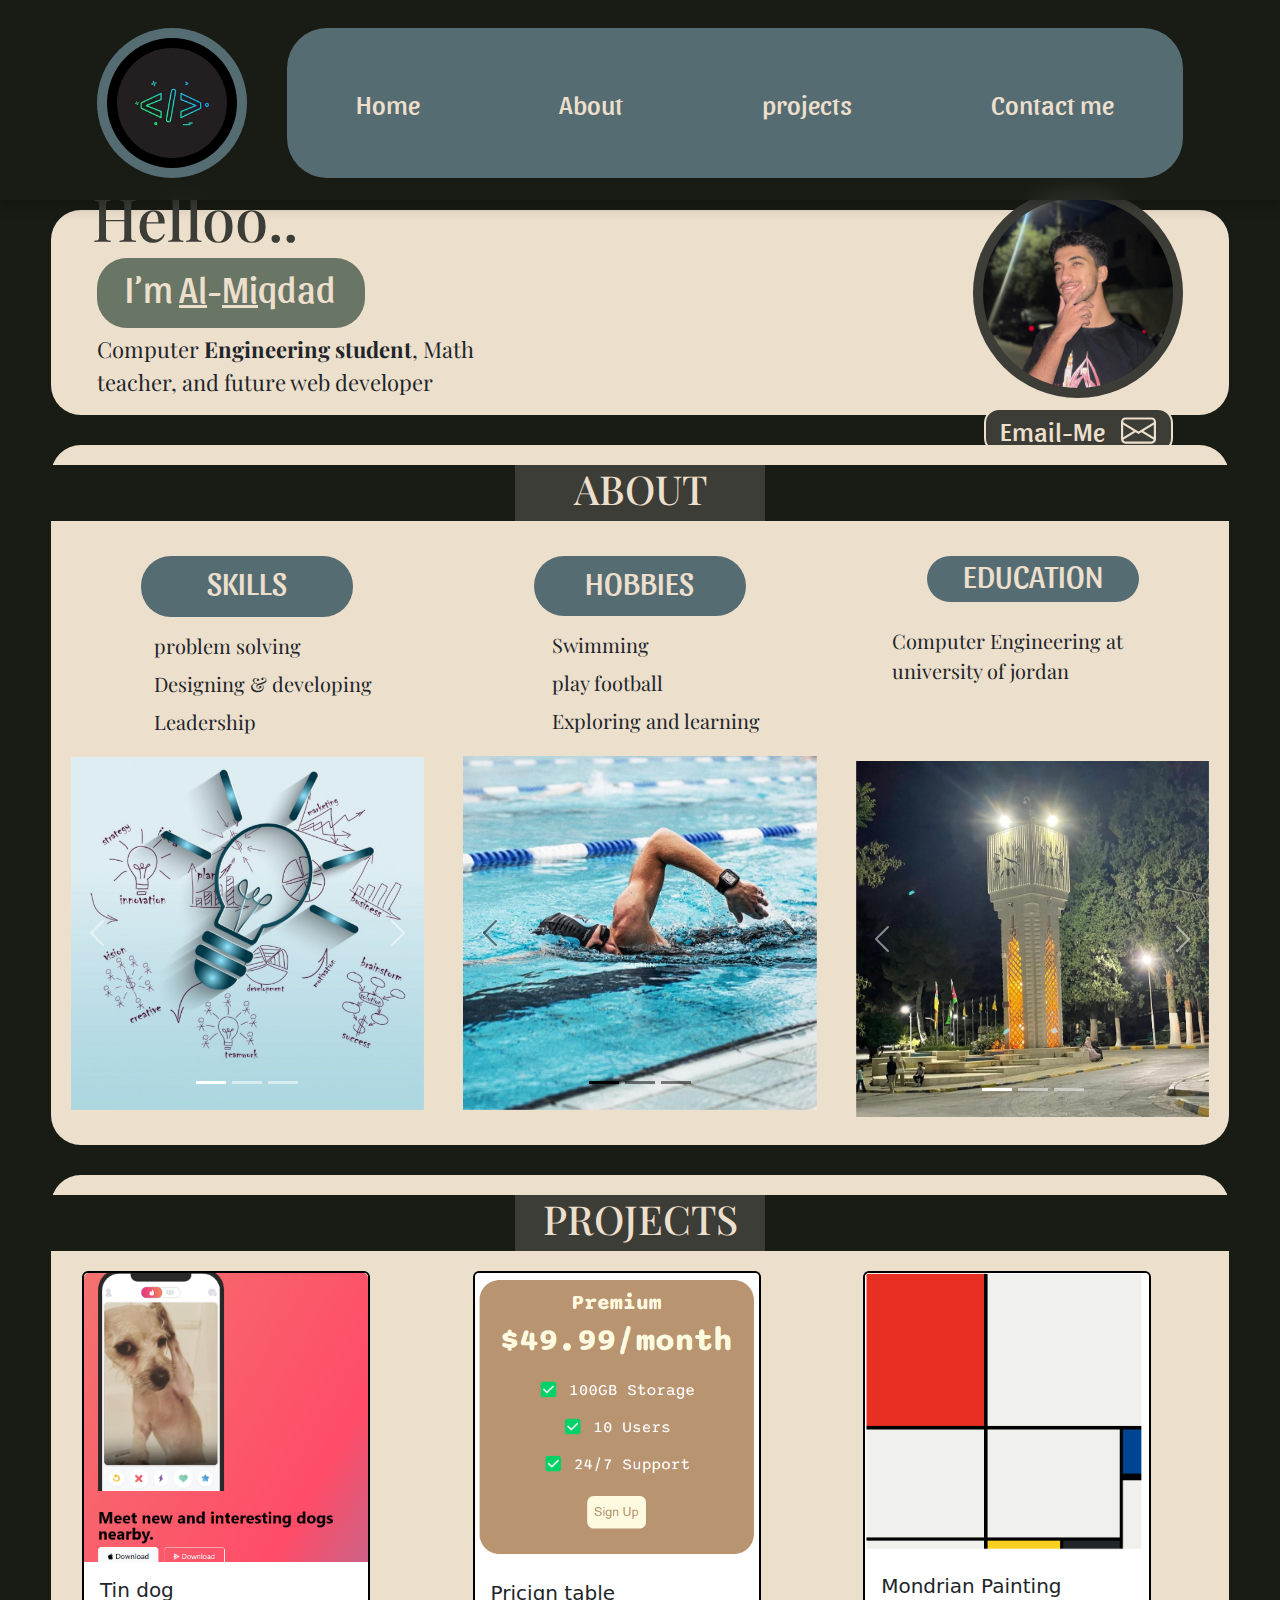
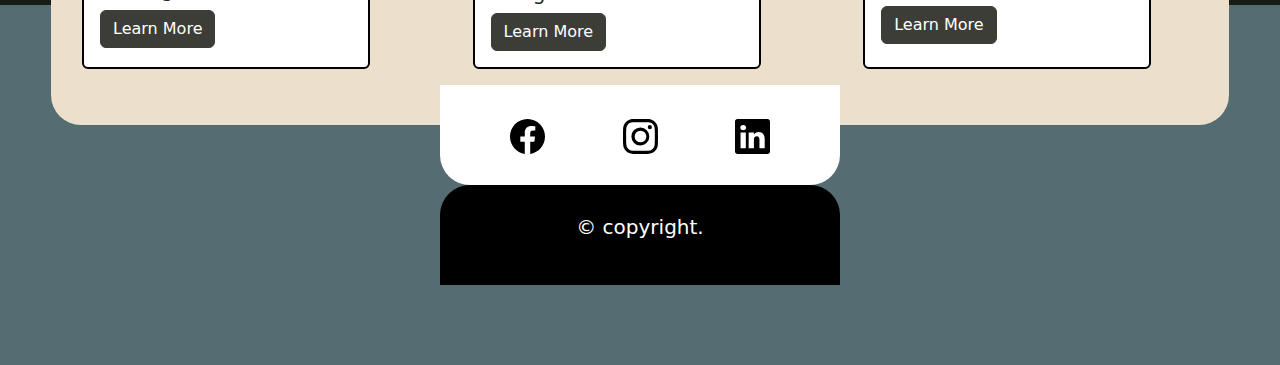
<file: index.html>
<!DOCTYPE html>
<html lang="en">
<head> 
    <meta charset="UTF-8">
    <meta name="viewport" content="width=device-width, initial-scale=1.0">
    <title>Almiqdad || capstone 2</title>
    <link rel="stylesheet" href="style.css">
    <link rel="preconnect" href="https://fonts.googleapis.com">
<link rel="preconnect" href="https://fonts.gstatic.com" crossorigin>
<link href="https://fonts.googleapis.com/css2?family=Sansita:ital,wght@0,400;0,700;0,800;0,900;1,400;1,700;1,800;1,900&display=swap" rel="stylesheet">

<link rel="preconnect" href="https://fonts.googleapis.com">
<link rel="preconnect" href="https://fonts.gstatic.com" crossorigin>
<link href="https://fonts.googleapis.com/css2?family=Merriweather:ital,wght@0,300;0,400;0,700;0,900;1,300;1,400;1,700;1,900&family=Sansita:ital,wght@0,400;0,700;0,800;0,900;1,400;1,700;1,800;1,900&display=swap" rel="stylesheet">

<link rel="preconnect" href="https://fonts.googleapis.com">
<link rel="preconnect" href="https://fonts.gstatic.com" crossorigin>
<link href="https://fonts.googleapis.com/css2?family=Playfair+Display:ital,wght@0,400..900;1,400..900&display=swap" rel="stylesheet">

<link href="https://cdn.jsdelivr.net/npm/bootstrap@5.3.3/dist/css/bootstrap.min.css" rel="stylesheet" integrity="sha384-QWTKZyjpPEjISv5WaRU9OFeRpok6YctnYmDr5pNlyT2bRjXh0JMhjY6hW+ALEwIH" crossorigin="anonymous">


<link rel="stylesheet" href="style.css">
</head>

<body>
    
    <section class="navbar"  id = "navbar" style="z-index: 5;">
        <div class="circle1">
            <div class="circle1-nested">
                <img src="./img/code.jpg" alt="logo-code"
                class="logo code1">
            </div>
        </div>
        <div class="nav">
            <a href="#home" class="home nav-button">Home</a>
            <a href="#about" class="about nav-button">About</a>
            <a href="#projects" class="projects nav-button">projects</a>
            <a href="#footer" class="contact nav-button">Contact me</a>
        </div>
        <div class="circle2">
            <div class="circle2-nested">
                  <img src="./img/code.jpg" alt="logo-code"
                  class="logo code2">
            </div>
        </div>






    </section>

    <section class="home-section" id="home">

    <div class="homee">
        <div class="left">
            <h1 class="hello">Helloo..</h1>
            <div class="name">
                <h1>I’m <span>Al</span>-<span>Mi</span>qdad</h1> 
            </div>
            <div class="desc-div">
                <p class="desc">Computer <b>Engineering student</b>, Math teacher, and future web developer</p>
            </div>
            

        </div>
        <div class="right">
          <div class="right-pic"> 
              <img src="./img/ME.jpg" alt="ME" class="me" style="object-fit: fill;">
          </div>
          <div class="email-button"> 
              <a href="mailto:jon@almiqdadalnaeme@gmial.com">Email-Me</a>
              <svg xmlns="http://www.w3.org/2000/svg" width="16" height="16" fill="currentColor" class="bi bi-envelope" viewBox="0 0 16 16">
                <path d="M0 4a2 2 0 0 1 2-2h12a2 2 0 0 1 2 2v8a2 2 0 0 1-2 2H2a2 2 0 0 1-2-2zm2-1a1 1 0 0 0-1 1v.217l7 4.2 7-4.2V4a1 1 0 0 0-1-1zm13 2.383-4.708 2.825L15 11.105zm-.034 6.876-5.64-3.471L8 9.583l-1.326-.795-5.64 3.47A1 1 0 0 0 2 13h12a1 1 0 0 0 .966-.741M1 11.105l4.708-2.897L1 5.383z"/>
              </svg>
          </div>
        </div>
    </div>

    </section>

    <section class="about-section" id="about">
        <div class="about-me">
            <div class="up">   
              <div class="header"> 
                <h1 class="about-header">ABOUT</h1>
              </div>
            </div>

            <div class="down">  

                <div class="skills sections">
                    <div class="skills-head head">
                        <h2 class="skills">SKILLS</h2>
                    </div>

                    <div class="skills-points points">
                        <ul class="un-list">
                            <li>problem solving</li>
                            <li>Designing & developing</li>
                            <li>Leadership</li>
                        </ul>
                    </div>

                    <div class="skills-carousel carousel-me">

                        <div id="carouselExampleIndicators" class="carousel slide">
                            <div class="carousel-indicators">
                              <button type="button" data-bs-target="#carouselExampleIndicators" data-bs-slide-to="0" class="active" aria-current="true" aria-label="Slide 1"></button>
                              <button type="button" data-bs-target="#carouselExampleIndicators" data-bs-slide-to="1" aria-label="Slide 2"></button>
                              <button type="button" data-bs-target="#carouselExampleIndicators" data-bs-slide-to="2" aria-label="Slide 3"></button>
                            </div>
                            <div class="carousel-inner">
                              <div class="carousel-item active">
                                <img src="./img/design.jpg" class="d-block w-100" alt="blub">
                              </div>
                              <div class="carousel-item">
                                <img src="./img/problem solving.jpg" class="d-block w-100" alt="...">
                              </div>
                              <div class="carousel-item">
                                <img src="./img/leadership.jpg" class="d-block w-100" alt="...">
                              </div>
                            </div>
                            <button class="carousel-control-prev" type="button" data-bs-target="#carouselExampleIndicators" data-bs-slide="prev">
                              <span class="carousel-control-prev-icon" aria-hidden="true"></span>
                              <span class="visually-hidden">Previous</span>
                            </button>
                            <button class="carousel-control-next" type="button" data-bs-target="#carouselExampleIndicators" data-bs-slide="next">
                              <span class="carousel-control-next-icon" aria-hidden="true"></span>
                              <span class="visually-hidden">Next</span>
                            </button>
                          </div>
                    </div>
                </div>

                <div class="hobbies sections">
                    <div class="hobbies-head head">
                        <h2 class="hobbies">HOBBIES</h2>
                    </div>
                    <div class="hobbies-points points">
                        <ul class="un-list">
                            <li>Swimming</li>
                            <li>play football</li>
                            <li>Exploring and learning</li>
                        </ul>
                    </div>
                    <div class="hobbies-carousel carousel-me">
                        <div id="carouselExampleDark" class="carousel carousel-dark slide">
                            <div class="carousel-indicators">
                              <button type="button" data-bs-target="#carouselExampleDark" data-bs-slide-to="0" class="active" aria-current="true" aria-label="Slide 1"></button>
                              <button type="button" data-bs-target="#carouselExampleDark" data-bs-slide-to="1" aria-label="Slide 2"></button>
                              <button type="button" data-bs-target="#carouselExampleDark" data-bs-slide-to="2" aria-label="Slide 3"></button>
                            </div>
                            <div class="carousel-inner">
                              <div class="carousel-item active" data-bs-interval="10000">
                                <img src="./img/swimming.jpg" class="d-block w-100" alt="swim pool">
                                <div class="carousel-caption d-none d-md-block">
                                  
                                </div>
                              </div>
                              <div class="carousel-item" data-bs-interval="2000">
                                <img src="./img/football.jpg" class="d-block w-100" alt="...">
                                <div class="carousel-caption d-none d-md-block">
                                  
                                </div>
                              </div>
                              <div class="carousel-item">
                                <img src="./img/exploring.jpg" class="d-block w-100" alt="...">
                                <div class="carousel-caption d-none d-md-block">
                                  
                                </div>
                              </div>
                            </div>
                            <button class="carousel-control-prev" type="button" data-bs-target="#carouselExampleDark" data-bs-slide="prev">
                              <span class="carousel-control-prev-icon" aria-hidden="true"></span>
                              <span class="visually-hidden">Previous</span>
                            </button>
                            <button class="carousel-control-next" type="button" data-bs-target="#carouselExampleDark" data-bs-slide="next">
                              <span class="carousel-control-next-icon" aria-hidden="true"></span>
                              <span class="visually-hidden">Next</span>
                            </button>
                          </div>
                    </div>
                </div>

                <div class="education sections">
                    <div class="education-head head">
                        <h2 class="education">EDUCATION</h2>
                    </div>
                    <div class="education-points points">
                        <ul class="un-list ">
                            <li>Computer
                                Engineering at
                                university of jordan</li>
                        </ul>
                    </div>
                    <div class="education-carousel carousel-me">
                        <div id="carouselExampleCaptions" class="carousel slide">
                            <div class="carousel-indicators ">
                              <button type="button" data-bs-target="#carouselExampleCaptions" data-bs-slide-to="0" class="active" aria-current="true" aria-label="Slide 1"></button>
                              <button type="button" data-bs-target="#carouselExampleCaptions" data-bs-slide-to="1" aria-label="Slide 2"></button>
                              <button type="button" data-bs-target="#carouselExampleCaptions" data-bs-slide-to="2" aria-label="Slide 3"></button>
                            </div>
                            <div class="carousel-inner">
                              <div class="carousel-item active">
                                <img src="./img/clk.jpg" class="d-block w-100" alt="clock">
                                <div class="carousel-caption d-none d-md-block">
                                  
                                </div>
                              </div>
                              <div class="carousel-item">
                                <img src="./img/Green ground.jpg" class="d-block w-100" alt="...">
                                <div class="carousel-caption d-none d-md-block">
                                  
                                </div>
                              </div>
                              <div class="carousel-item">
                                <img src="./img/الدرج.jpg" class="d-block w-100" alt="...">
                                <div class="carousel-caption d-none d-md-block">
                                  
                                </div>
                              </div>
                            </div>
                            <button class="carousel-control-prev" type="button" data-bs-target="#carouselExampleCaptions" data-bs-slide="prev">
                              <span class="carousel-control-prev-icon" aria-hidden="true"></span>
                              <span class="visually-hidden">Previous</span>
                            </button>
                            <button class="carousel-control-next" type="button" data-bs-target="#carouselExampleCaptions" data-bs-slide="next">
                              <span class="carousel-control-next-icon" aria-hidden="true"></span>
                              <span class="visually-hidden">Next</span>
                            </button>
                          </div>
                    </div>
                </div> 

                


            </div>



        </div>

    </section>
    <section class="projects-section " id="projects">
        <div class="project">  

            <div class="up-project">
              <div class="header">
                <h2>PROJECTS</h2>
              </div>
            </div>

            
            <div class="down-project container">
              
              <div class="card item1" style="width: 18rem;" >
                <img src="./img/TinDog.png" class="card-img-top" alt="project">
                <div class="card-body dog">
                  <h5 class="card-title">Tin dog</h5>   
                  <a href="https://almiqdad515.github.io/TinDog/" class="btn btn-primary" target="_blank">Learn More</a>
                </div>
              </div>

              <div class="card item2" style="width: 18rem;">
                <img src="./img/Pricing table.png" class="card-img-top" alt="project">
                <div class="card-body">
                  <h5 class="card-title">Pricign table</h5>  
                  <a href="https://almiqdad515.github.io/Pricing-table2/" class="btn btn-primary" target="_blank">Learn More</a>
                </div>
              </div>

              <div class="card item3" style="width: 18rem;">
                <img src="./img/gridProject.png" class="card-img-top" alt="project">
                <div class="card-body">
                  <h5 class="card-title">Mondrian Painting</h5>
                  <a href="https://almiqdad515.github.io/Mondrian1-/" class="btn btn-primary" target="_blank">Learn More</a>
                </div>
              </div>

              
            </div> 
        </div>
            
    </section>


    <section class="footer contact-me" id="footer">
        <div class="footer-container">
          <div class="social-media" >
            <a href="https://www.facebook.com/people/%D8%A7%D9%84%D9%85%D9%82%D8%AF%D8%A7%D8%AF-%D8%A7%D9%84%D9%86%D8%B9%D9%8A%D9%85%D9%8A/100029932536613/?paipv=0&eav=AfYrrJWAz2fB-Q16plh5p1O0Xd95u0uisbQkmMTLOBWSEFlNaCGVWqYiBVwHd7TA51Y&_rdr" class="facebook social" target="_blank">
            <svg xmlns="http://www.w3.org/2000/svg" width="16" height="16" fill="currentColor" class="bi bi-facebook" viewBox="0 0 16 16">
              <path d="M16 8.049c0-4.446-3.582-8.05-8-8.05C3.58 0-.002 3.603-.002 8.05c0 4.017 2.926 7.347 6.75 7.951v-5.625h-2.03V8.05H6.75V6.275c0-2.017 1.195-3.131 3.022-3.131.876 0 1.791.157 1.791.157v1.98h-1.009c-.993 0-1.303.621-1.303 1.258v1.51h2.218l-.354 2.326H9.25V16c3.824-.604 6.75-3.934 6.75-7.951"/>
            </svg></a>

            <a href="https://www.instagram.com/almqidad_alnaeme/" class="instagram social" target="_blank">
            <svg xmlns="http://www.w3.org/2000/svg" width="16" height="16" fill="currentColor" class="bi bi-instagram" viewBox="0 0 16 16">
              <path d="M8 0C5.829 0 5.556.01 4.703.048 3.85.088 3.269.222 2.76.42a3.9 3.9 0 0 0-1.417.923A3.9 3.9 0 0 0 .42 2.76C.222 3.268.087 3.85.048 4.7.01 5.555 0 5.827 0 8.001c0 2.172.01 2.444.048 3.297.04.852.174 1.433.372 1.942.205.526.478.972.923 1.417.444.445.89.719 1.416.923.51.198 1.09.333 1.942.372C5.555 15.99 5.827 16 8 16s2.444-.01 3.298-.048c.851-.04 1.434-.174 1.943-.372a3.9 3.9 0 0 0 1.416-.923c.445-.445.718-.891.923-1.417.197-.509.332-1.09.372-1.942C15.99 10.445 16 10.173 16 8s-.01-2.445-.048-3.299c-.04-.851-.175-1.433-.372-1.941a3.9 3.9 0 0 0-.923-1.417A3.9 3.9 0 0 0 13.24.42c-.51-.198-1.092-.333-1.943-.372C10.443.01 10.172 0 7.998 0zm-.717 1.442h.718c2.136 0 2.389.007 3.232.046.78.035 1.204.166 1.486.275.373.145.64.319.92.599s.453.546.598.92c.11.281.24.705.275 1.485.039.843.047 1.096.047 3.231s-.008 2.389-.047 3.232c-.035.78-.166 1.203-.275 1.485a2.5 2.5 0 0 1-.599.919c-.28.28-.546.453-.92.598-.28.11-.704.24-1.485.276-.843.038-1.096.047-3.232.047s-2.39-.009-3.233-.047c-.78-.036-1.203-.166-1.485-.276a2.5 2.5 0 0 1-.92-.598 2.5 2.5 0 0 1-.6-.92c-.109-.281-.24-.705-.275-1.485-.038-.843-.046-1.096-.046-3.233s.008-2.388.046-3.231c.036-.78.166-1.204.276-1.486.145-.373.319-.64.599-.92s.546-.453.92-.598c.282-.11.705-.24 1.485-.276.738-.034 1.024-.044 2.515-.045zm4.988 1.328a.96.96 0 1 0 0 1.92.96.96 0 0 0 0-1.92m-4.27 1.122a4.109 4.109 0 1 0 0 8.217 4.109 4.109 0 0 0 0-8.217m0 1.441a2.667 2.667 0 1 1 0 5.334 2.667 2.667 0 0 1 0-5.334"/>
            </svg></a>

            <a href="https://www.linkedin.com/in/almiqdad-alnaeme/" class="linkedin social" target="_blank">
            <svg xmlns="http://www.w3.org/2000/svg" width="16" height="16" fill="currentColor" class="bi bi-linkedin" viewBox="0 0 16 16">
              <path d="M0 1.146C0 .513.526 0 1.175 0h13.65C15.474 0 16 .513 16 1.146v13.708c0 .633-.526 1.146-1.175 1.146H1.175C.526 16 0 15.487 0 14.854zm4.943 12.248V6.169H2.542v7.225zm-1.2-8.212c.837 0 1.358-.554 1.358-1.248-.015-.709-.52-1.248-1.342-1.248S2.4 3.226 2.4 3.934c0 .694.521 1.248 1.327 1.248zm4.908 8.212V9.359c0-.216.016-.432.08-.586.173-.431.568-.878 1.232-.878.869 0 1.216.662 1.216 1.634v3.865h2.401V9.25c0-2.22-1.184-3.252-2.764-3.252-1.274 0-1.845.7-2.165 1.193v.025h-.016l.016-.025V6.169h-2.4c.03.678 0 7.225 0 7.225z"/>
            </svg></a>
            
          </div>
          <div class="copyright">
            <p>© copyright.</p>
          </div>
        </div>   
        
    </section>
    


    <script src="https://cdn.jsdelivr.net/npm/bootstrap@5.3.3/dist/js/bootstrap.bundle.min.js" integrity="sha384-YvpcrYf0tY3lHB60NNkmXc5s9fDVZLESaAA55NDzOxhy9GkcIdslK1eN7N6jIeHz" crossorigin="anonymous"></script>
</body>
</html>
</file>
<file: style.css>
body{
    margin: 0;
    padding: 0;
    box-sizing: border-box;
    background-color: #181c14;
    margin-top: 210px;
}

.navbar{
    display: flex;
    justify-content: center;
    position: fixed;
    width: 100%;
    height: 200px;
    top: 0;
    background-color: rgba(24, 28, 20, 0.5); 
    box-shadow: 0 4px 15px rgba(0, 0, 0, 0.3); 
    backdrop-filter: blur(8px); 
    
}

.circle1{
    width: 150px;
    height: 150px;
    background-color: #556c73;
    border-radius: 50%;
    margin: 20px 20px;
}

.circle1-nested{
    position: relative;
    width: 130px;
    height: 130px;
    background-color: #000;
    border-radius: 50%;
    margin: 10px 10px;
    display: flex;
    justify-content: center;
    align-items: center;
}

.nav{
    width: 70%;
    height: 150px;
    background-color: #556c73;
    border-radius: 40px;
    position: relative;
    margin: 20px 20px;
    display: flex;
    align-items: center;
    justify-content: space-around;
}


section div a{
    color: #ecdfcc;
    text-decoration: none;
    font-family: "Sansita", sans-serif;
    font-weight: 400;
    font-style: normal;
    font-size: 27px;
}

.nav-button:hover{
    color: #000;
    transition: .5s ease;
}


.circle2{
    width: 150px;
    height: 150px;
    background-color: #556c73;
    border-radius: 50%;
    margin: 20px 20px;
}

.circle2-nested{
    position: relative;
    width: 130px;
    height: 130px;
    background-color: #000;
    border-radius: 50%;
    margin: 10px 10px;
    display: flex;
    justify-content: center;
    align-items: center;
}


.logo{
    position: relative;
    width: 110px;
    height: 110px;
    border-radius: 50%;

}


.home-section{
    display: flex;
    justify-content: center;
    margin: 30px 20px;
    height: 45vh;
    padding-top: 200px; 
    margin-top: -200px;
    
}

.homee{
    background-color: #ecdfcc;
    width: 95%;
    border-radius: 30px;
    display: flex;
    align-items: center;
    justify-content: space-around;
    gap: 20px;

}

.left{
    width: 65%;
    margin-bottom: 30px;
    display: flex;
    flex-direction: column;
    align-items: flex-start;
    justify-content: space-evenly;
}

.hello{
    font-size: 60px;
    margin: -5px;
    color: #3c3d37;
    font-family: "Playfair Display", serif;
    font-optical-sizing: auto;
    font-weight: weight;
    font-style: normal;
}

.name{
    background-color: #697565;
    border-radius: 30px;
    display: flex;
    justify-content: center;
    align-items: center;
    width: 35%;
    height: 70px;
    cursor: not-allowed;
    margin-top: 10px;
}

.name h1{
    color: #ecdfcc;
    font-family: "Sansita", system-ui;
    font-weight: 400;
    font-style: normal;
    font-size: 37px;
}

span{
    text-decoration: underline;
}

.desc-div{
    width: 60%;
    margin: -5px 0px;
    display: flex;
    align-items: center;
}

.desc{
    font-size: 22px;
    font-family: "Playfair Display", serif;
    font-optical-sizing: auto;
    font-weight: weight;
    font-style: normal;
    margin-top: 10px;
}

.email-button{
    background-color: #3c3d37;
    color: #ecdfcc;
    width: 90%;
    height: 45px;
    margin-bottom: -15px;
    border-radius: 15px;
    border: 2px solid;
    font-family: "Sansita", sans-serif;
    font-weight: 400;
    font-style: normal;
    cursor: pointer;
    display: flex;
    flex-direction: row;
    justify-content: center;
    gap: 16px;
    
}

.email-button a {
    display: flex;
    justify-content: center;
    align-items: center;
    font-size: 27px;
}

.email-button svg{
    display: flex;
    justify-content: center;
    align-items: center;
    margin-top: 3px;
}


.email-button:hover{
    background-color: #2f2f2f;
    
}




.right{
    display: flex;
    flex-direction: column;
    align-items: center;
    
}


.right-pic{
    width: 210px;
    height: 210px;
    background-color: #3c3d37;
    border: 0px solid black;
    object-fit: fill;
    display: flex;
    align-items: center;
    justify-content: center;
    border-radius: 50%;
    margin-bottom: 10px;
}



.me{
    width: 200px;
    height: 200px;
    border-radius: 50%;
    cursor: not-allowed;
    padding: 5px;
}

.about-section{
    display: flex;
    flex-direction: row;
    justify-content: center;
    margin: 30px 20px;
    height: 100vh;
    padding-top: 200px; 
    margin-top: -200px;   
}

.about-me{
    width: 95%;
    height: 100%;
    background-color: #ecdfcc;
    border-radius: 30px;
    display: flex;
    flex-direction: column;  
    
}

.up{
    margin: 20px 0px;
    display: flex;
    width: 100%;
    justify-content: center;
    background-color: #181c14;
}

.about-header{
    color: #ecdfcc;
    font-size: 40px;
    font-family: "Playfair Display", serif;
    font-optical-sizing: auto;
    font-weight: weight;
    font-style: normal;

}

.down{
    display: flex;
    width: 100%;
    align-items: center;
    justify-content: space-around;
    height: 100%;
}

.sections{
    height: 95%;
    width: 30%;
    display: flex;
    flex-direction: column;
    align-items: center;
    justify-content: space-around;
}


.head{
    width: 60%;
    height: 15%;
    background-color: #556c73;
    border-radius: 30px;
    display: flex;
    justify-content: center;
    align-items: center;
    color: #ecdfcc;
    font-family: "Sansita", system-ui;
    font-weight: lighter;
    font-style: normal;
    font-size: 18px;
}

.points{
    display: flex;
    justify-content: center;
    align-items: center;

}

.un-list{
    margin-top: -10px;
    list-style: none;
    display: flex;
    flex-direction: column;
    align-items: flex-start;
    width: 100%;
    padding-left: -40px;
    font-size: 20px;
    font-family: "Playfair Display", serif;
    font-optical-sizing: auto;
    font-weight: weight;
    font-style: normal;
}
.un-list li{
    margin: 4px;
}

.carousel-me{
    margin-bottom: 20px;
    width: 100%;
}

.skills-points, .hobbies-points{
    margin-top: 20px;
}

.education-points{
    margin:30px 0px;
}

.education-carousel{
    margin-top: 25px;
}




.projects-section{
    display: flex;
    justify-content: center;
    height: 70vh;
    margin: 30px 20px;
    padding-top: 200px; 
    margin-top: -200px; 
    margin-bottom: 0px;
}

.project{
    width: 95%;
    height: 45%;
    background-color: #ecdfcc;
    border-radius: 30px;
    display: flex;
    flex-direction: column;
    padding-bottom: 550px;
}

.up-project{
    margin: 20px 0px;
    display: flex;
    width: 100%;
    justify-content: center;
    background-color: #181c14;
}

.header{
    display: flex;
    justify-content: center;
    align-items: center;
    background-color:#3c3d37;
    width: 250px;
    height: 100%;
}

.header h2{
    color: #ecdfcc;
    font-size: 40px;
    font-family: "Playfair Display", serif;
    font-optical-sizing: auto;
    font-weight: weight;
    font-style: normal;
}

.container{
    display: grid;
    grid-template-rows:  5fr ;
    grid-template-columns:  3fr 0.5fr 3fr 0.5fr 3fr ;
    height: 400px;
   
}

.item1{
    grid-area: 1/1/2/2;
}

.item2{
    grid-area: 1/3/2/4;
}

.item3{
    grid-area: 1/5/2/6;
}

.dog{
    margin-bottom: -60px;
}

.card{
    border: 2px solid black;
}

.btn{
    background-color: #3c3d37;
    border: 1px solid #3c3d37;
}

.btn:hover{
    background-color: #000;
    border: 1px solid black;
    transition: 0.5s;
    font-size: 15px;
}


.footer{
    background-color: #556c73;
    width: 100%;
    height: 40vh;
    display: flex;
    justify-content: center;
    align-items: center;
    

}

.footer-container{
    width: 400px;
    height: 200px;
    background-color: #556c73;
    display: flex;
    flex-direction: column;
    align-items: center;
}

.social-media{
    display: flex;
    justify-content: space-evenly;
    align-items: center;
    width: 100%;
    background-color: white;
    height: 100px;
    border-radius: 0px 0px 30px 30px;
}

.bi{
    height: 35px;
    width: 35px;
}


.social{
    border: 2px solid white;
    color: black;
    padding-top: 0px;
    padding-bottom: 4px;
    padding-left: 5px;
    padding-right: 5px;
}

.social:hover{
    color: white;
    background: #000;
    box-shadow: 10px 5px 5px black;
}

.copyright{
    width: 100%;
    height: 100px;
    color: white;
    display: flex;
    justify-content: center;
    align-items: center;
    background-color: #000;
    border-radius: 30px 30px 0px 0px;
    font-size: 20px;
    cursor: not-allowed;
}


@media (max-width:1450px){

    
    
    
    .circle2{
        display: none;
    }
    
    .circle2-nested{
        display: none;
    }
    
    
    .code2{
        display: none;

    }   
}

@media (max-width:1100px){

    .hello{
        font-size: 55px;
    }

    .name{
        background-color: #697565;
        border-radius: 30px;
        display: flex;
        justify-content: center;
        align-items: center;
        width: 35%;
        height: 60px;
        cursor: not-allowed;
        margin-top: 10px;
    }

    
    .name h1{
        color: #ecdfcc;
        font-family: "Sansita", system-ui;
        font-weight: 400;
        font-style: normal;
        font-size: 30px;
    }

    .desc{
        font-size: 20px;
    }

    .right-pic{
        width: 190px;
        height: 190px;
    }

    .me{
        width: 180px;
        height: 180px;
    }

    .email-button{
        width: 150px;
        height: 42px;
    }

    .email-button a{
        font-size: 23px;
    }

    .email-button svg{
        width: 30px;
        height: 30px;
    }

    

    .skills , .hobbies , .education{
        font-size: 25px;
    }

    .sections{
        gap: -20px;
    }



    .project{
        width: 95%;
        height: 45%;
        background-color: #ecdfcc;
        border-radius: 30px;
        display: flex;
        flex-direction: column;
        
    }

    .container{
        margin-top: 35px;
        display: flex;
        gap: 40px;
        flex-wrap: nowrap;
    }

    .footer-container{
        width: 385px;
        height: 185px;
    }

    .right-pic{
        width: 175px;
        height: 175px;
    }

    .me{
        width: 165px;
        height: 165px;
    }

    .email-button{
        width: 145px;
        height: 40px;
    }

    .email-button a{
        font-size: 21px;
    }

    .email-button svg{
        width: 28px;
        height: 28px;
        padding-top: 1px;
    }

    .footer-container{
        width: 360px;
        height: 183px;
    }


}

@media (max-width:860px){

    .circle1{
        height: 145px;
        width: 145px;
        display: flex;
        align-items: center;
        justify-content: center;
    }
    
    .circle1-nested{
        width: 125px;
        height: 125px;
    }

    .nav{
        height: 145px;

    }

    .home-section{
        height: 40vh;
    }

    .hello{
        font-size: 50px;
    }

    .name h1{
        color: #ecdfcc;
        font-family: "Sansita", system-ui;
        font-weight: 400;
        font-style: normal;
        font-size: 27px;
    }

    .desc{
        font-size: 18px;
    }

    .right-pic{
        width: 165px;
        height: 165px;
    }

    .me{
        width: 155px;
        height: 155px;
    }

    .email-button{
        width: 145px;
        height: 40px;
    }

    .email-button a{
        font-size: 21px;
    }

    .email-button svg{
        width: 28px;
        height: 28px;
        padding-top: 1px;
    }
    .skills , .hobbies , .education{
        font-size: 22px;
    }

}

@media (max-width:790px){
    .circle1{
        display: none;
    }
    
    .circle1-nested{
        display: none;
    }
    
    
    .code1{
        display: none;

    }

    .nav{
        height: 142px;

    }
    .navbar{
        width: 100vw;
        
    } 
    
    .hello{
        font-size: 40px;
    }

    .name h1{
        color: #ecdfcc;
        font-family: "Sansita", system-ui;
        font-weight: 400;
        font-style: normal;
        font-size: 20px;
    }
    .desc{
        font-size: 15px;
        font-family: "Playfair Display", serif;
        font-optical-sizing: auto;
        font-weight: weight;
        font-style: normal;
        margin-top: 10px;
    }
    .right-pic{
        width: 158px;
        height: 158px;
    }

    .me{
        width: 150px;
        height: 150px;
    }

    .email-button{
        width: 142px;
        height: 40px;
    }

    .email-button a{
        font-size: 21px;
    }

    .email-button svg{
        width: 28px;
        height: 28px;
        padding-top: 1px;
    }

    .skills , .hobbies , .education{
        font-size: 18px;
    }

    .footer-container{
        width: 320px;
        height: 178px;
    }

    .card-title{
        font-size: 18px;
    }

    



}

@media (max-width:765){
    .dog{
        display: flex;
        flex-direction: column;
        gap: 24px;
    }
}

@media (max-width:595px){
    .nav{
        height: 140px;

    }
    .navbar{
        width: 100vw;
        
    } 
    
    .hello{
        font-size: 35px;
    }

    .name h1{
        color: #ecdfcc;
        font-family: "Sansita", system-ui;
        font-weight: 400;
        font-style: normal;
        font-size: 16px;
    }
    .desc{
        font-size: 12px;
        font-family: "Playfair Display", serif;
        font-optical-sizing: auto;
        font-weight: weight;
        font-style: normal;
        margin-top: 10px;
    }
    .right-pic{
        width: 145px;
        height: 148px;
    }

    .me{
        width: 140px;
        height: 140px;
    }

    .email-button{
        width: 140px;
        height: 40px;
    }

    .email-button a{
        font-size: 21px;
    }

    .email-button svg{
        width: 28px;
        height: 28px;
        padding-top: 1px;
    }

    .dog{
        display: flex;
        flex-direction: column;
        gap: 24px;
    }

}
</file>
